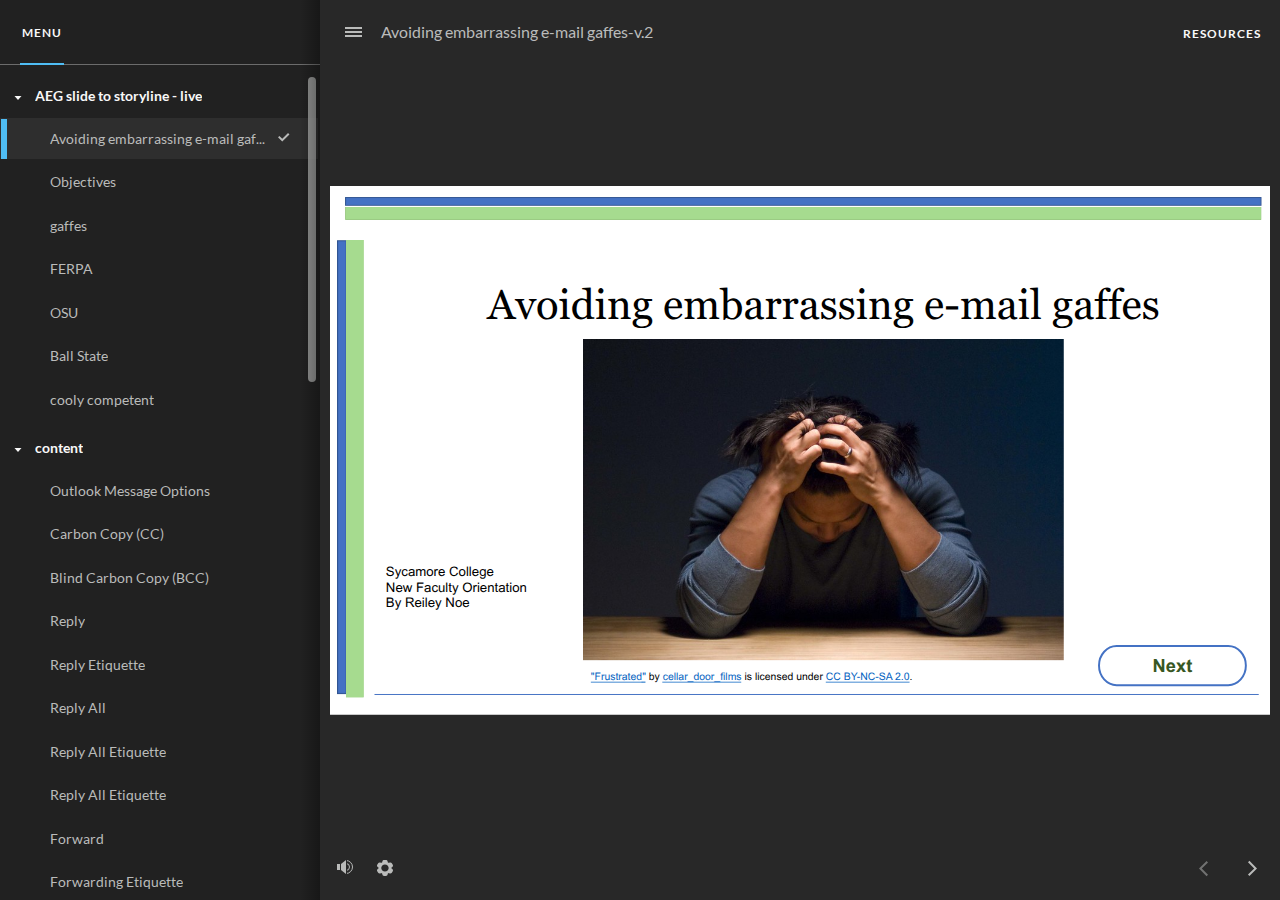
<file: index.html>
<!doctype html>
<html lang="en-US">
<head>
  <meta charset="utf-8">
  <!-- Created using Storyline 360 - http://www.articulate.com  -->
  <!-- version: 3.64.27845.0 -->
  <title>Avoiding embarrassing e-mail gaffes-v.2</title>
  <meta http-equiv="x-ua-compatible" content="IE=edge"/>
  <meta name="viewport" content="width=device-width,initial-scale=1,user-scalable=no,shrink-to-fit=no,minimal-ui"/>
  <meta name="apple-mobile-web-app-capable" content="yes"/>
  <style>
    html, body { height: 100%; padding: 0; margin: 0 }
    #app { height: 100%; width: 100%; }
  </style>
  
  <script>window.THREE = { };</script>
</head>
<body style="background: #282828" class="cs-HTML theme-unified">
  <!-- 360 -->
  <script>!function(e){var i=/iPhone/i,o=/iPod/i,n=/iPad/i,t=/(?=.*\bAndroid\b)(?=.*\bMobile\b)/i,d=/Android/i,s=/(?=.*\bAndroid\b)(?=.*\bSD4930UR\b)/i,b=/(?=.*\bAndroid\b)(?=.*\b(?:KFOT|KFTT|KFJWI|KFJWA|KFSOWI|KFTHWI|KFTHWA|KFAPWI|KFAPWA|KFARWI|KFASWI|KFSAWI|KFSAWA)\b)/i,r=/IEMobile/i,h=/(?=.*\bWindows\b)(?=.*\bARM\b)/i,a=/BlackBerry/i,l=/BB10/i,p=/Opera Mini/i,f=/(CriOS|Chrome)(?=.*\bMobile\b)/i,u=/(?=.*\bFirefox\b)(?=.*\bMobile\b)/i,c=new RegExp("(?:Nexus 7|BNTV250|Kindle Fire|Silk|GT-P1000)","i"),w=function(e,i){return e.test(i)},A=function(e){var A=e||navigator.userAgent,v=A.split("[FBAN");if(void 0!==v[1]&&(A=v[0]),this.apple={phone:w(i,A),ipod:w(o,A),tablet:!w(i,A)&&w(n,A),device:w(i,A)||w(o,A)||w(n,A)},this.amazon={phone:w(s,A),tablet:!w(s,A)&&w(b,A),device:w(s,A)||w(b,A)},this.android={phone:w(s,A)||w(t,A),tablet:!w(s,A)&&!w(t,A)&&(w(b,A)||w(d,A)),device:w(s,A)||w(b,A)||w(t,A)||w(d,A)},this.windows={phone:w(r,A),tablet:w(h,A),device:w(r,A)||w(h,A)},this.other={blackberry:w(a,A),blackberry10:w(l,A),opera:w(p,A),firefox:w(u,A),chrome:w(f,A),device:w(a,A)||w(l,A)||w(p,A)||w(u,A)||w(f,A)},this.seven_inch=w(c,A),this.any=this.apple.device||this.android.device||this.windows.device||this.other.device||this.seven_inch,this.phone=this.apple.phone||this.android.phone||this.windows.phone,this.tablet=this.apple.tablet||this.android.tablet||this.windows.tablet,"undefined"==typeof window)return this},v=function(){var e=new A;return e.Class=A,e};"undefined"!=typeof module&&module.exports&&"undefined"==typeof window?module.exports=A:"undefined"!=typeof module&&module.exports&&"undefined"!=typeof window?module.exports=v():"function"==typeof define&&define.amd?define("isMobile",[],e.isMobile=v()):e.isMobile=v()}(this);
    window.isMobile.apple.tablet = window.isMobile.apple.tablet ||
      (navigator.platform === 'MacIntel' && navigator.maxTouchPoints > 1);
    window.isMobile.apple.device = window.isMobile.apple.device || window.isMobile.apple.tablet;
    window.isMobile.tablet = window.isMobile.tablet || window.isMobile.apple.tablet;
    window.isMobile.any = window.isMobile.any || window.isMobile.apple.tablet;
  </script>

  <div id="focus-sink" tabindex="-1"></div>

  <div id="preso"></div>
  <script>
    window.DS = {};
    window.globals = {
      DATA_PATH_BASE: '',
      HAS_FRAME: true,
      HAS_SLIDE: true,

      lmsPresent: false,
      tinCanPresent: false,
      cmi5Present: false,
      aoSupport: false,
      scale: 'noscale',
      captureRc: false,
      browserSize: 'optimal',
      bgColor: '#282828',
      features: 'InsertSvgPicture,MultipleQuizTracking,QuestionCorrectVariable',
      themeName: 'unified',
      preloaderColor: '#FFFFFF',
      suppressAnalytics: false,
      productChannel: 'stable',
      publishSource: 'storyline',
      aid: 'aid|9227f18e-4fe3-4100-81b3-c6674b9b1d65',
      cid: '32aa2cbf-42cf-413d-b559-9ff924e13084',
      playerVersion: '3.64.27845.0',
      publishTimestamp: '2022-06-24T22:06:12.1861069Z',
      maxIosVideoElements: 10,

      
      parseParams: function(qs) {
        if (window.globals.parsedParams != null) {
          return window.globals.parsedParams;
        }
        qs = (qs || window.location.search.substr(1)).split('+').join(' ');
        var params = {},
            tokens,
            re = /[?&]?([^=]+)=([^&]*)/g;

        while (tokens = re.exec(qs)) {
          params[decodeURIComponent(tokens[1]).trim()] =
            decodeURIComponent(tokens[2]).trim();
        }
        window.globals.parsedParams = params;
        return params;
      }

    };

    (function() {

      var classTypes = [ 'desktop', 'mobile', 'phone', 'tablet' ];

      var addDeviceClasses = function(prefix, testObj) {
        var curr, i;
        for (i = 0; i < classTypes.length; i++) {
          curr = classTypes[i];
          if (testObj[curr]) {
            document.body.classList.add(prefix + curr);
          }
        }
      };

      var params = window.globals.parseParams(),
          isDevicePreview = params.devicepreview === '1',
          isPhoneOverride = params.deviceType === 'phone' || (isDevicePreview && params.phone == '1'),
          isTabletOverride = (params.deviceType === 'tablet' || isDevicePreview) && !isPhoneOverride,
          isMobileOverride = isPhoneOverride || isTabletOverride;

      var deviceView = {
        desktop: !window.isMobile.any && !isMobileOverride,
        mobile: window.isMobile.any || isMobileOverride,
        phone: isPhoneOverride || (window.isMobile.phone && !isTabletOverride),
        tablet: isTabletOverride || window.isMobile.tablet
      };

      window.globals.deviceView = deviceView;
      window.isMobile.desktop = !window.isMobile.any;
      window.isMobile.mobile = window.isMobile.any;

      addDeviceClasses('view-', deviceView);

    })();
  </script>
  
  <script src='story_content/user.js' type=text/javascript></script>
  <div class="slide-loader"></div>

  <script>
    var doc = document, loader = doc.body.querySelector('.slide-loader'); [ 1, 2, 3 ].forEach(function(n) { var d = doc.createElement('div'); d.style.backgroundColor = window.globals.preloaderColor; d.classList.add('mobile-loader-dot'); d.classList.add('dot' + n); loader.appendChild(d); });
  </script>

  <div class="mobile-load-title-overlay" style="display: none">
    <div class="mobile-load-title">Avoiding embarrassing e-mail gaffes-v.2</div>
  </div>

  <div class="mobile-chrome-warning"></div>

  <script>
    
    if (window.autoSpider && window.vInterfaceObject) {
      document.querySelector('.mobile-load-title-overlay').style.display = 'none';
    }
  </script>

  

  <link rel="stylesheet" href="html5/data/css/output.min.css" data-noprefix/>
</body>
<script src="html5/lib/scripts/bootstrapper.min.js"></script>
</html>
</file>
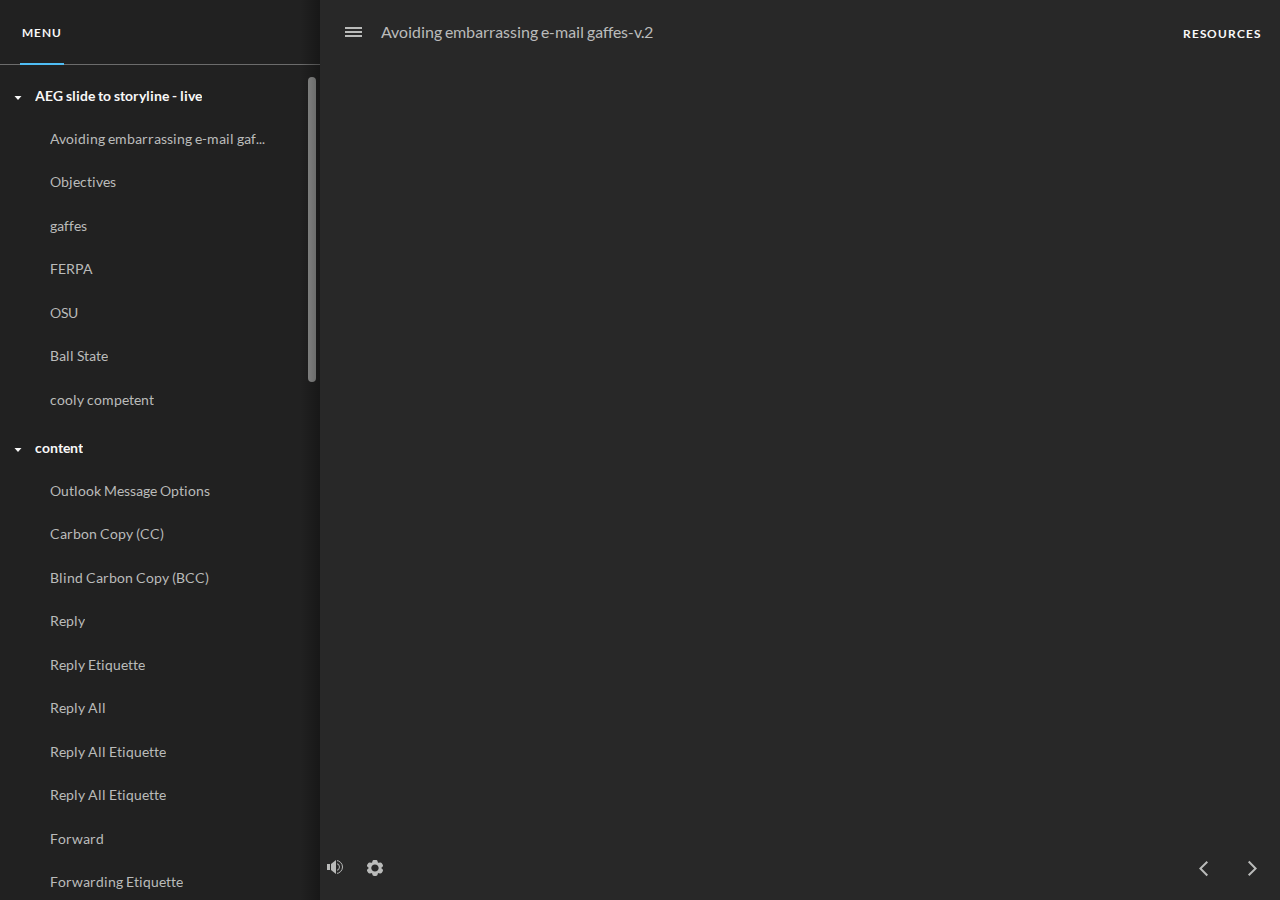
<file: index_lms.html>
<!doctype html>
<html lang="en-US">
<head>
  <meta charset="utf-8">
  <!-- Created using Storyline 360 - http://www.articulate.com  -->
  <!-- version: 3.64.27845.0 -->
  <title>Avoiding embarrassing e-mail gaffes-v.2</title>
  <meta http-equiv="x-ua-compatible" content="IE=edge"/>
  <meta name="viewport" content="width=device-width,initial-scale=1,user-scalable=no,shrink-to-fit=no,minimal-ui"/>
  <meta name="apple-mobile-web-app-capable" content="yes"/>
  <style>
    html, body { height: 100%; padding: 0; margin: 0 }
    #app { height: 100%; width: 100%; }
  </style>
  <script src="lms/scormdriver.js" charset="utf-8"></script>
  <script>window.THREE = { };</script>
</head>
<body style="background: #282828" class="cs-HTML theme-unified">
  <!-- 360 -->
  <script>!function(e){var i=/iPhone/i,o=/iPod/i,n=/iPad/i,t=/(?=.*\bAndroid\b)(?=.*\bMobile\b)/i,d=/Android/i,s=/(?=.*\bAndroid\b)(?=.*\bSD4930UR\b)/i,b=/(?=.*\bAndroid\b)(?=.*\b(?:KFOT|KFTT|KFJWI|KFJWA|KFSOWI|KFTHWI|KFTHWA|KFAPWI|KFAPWA|KFARWI|KFASWI|KFSAWI|KFSAWA)\b)/i,r=/IEMobile/i,h=/(?=.*\bWindows\b)(?=.*\bARM\b)/i,a=/BlackBerry/i,l=/BB10/i,p=/Opera Mini/i,f=/(CriOS|Chrome)(?=.*\bMobile\b)/i,u=/(?=.*\bFirefox\b)(?=.*\bMobile\b)/i,c=new RegExp("(?:Nexus 7|BNTV250|Kindle Fire|Silk|GT-P1000)","i"),w=function(e,i){return e.test(i)},A=function(e){var A=e||navigator.userAgent,v=A.split("[FBAN");if(void 0!==v[1]&&(A=v[0]),this.apple={phone:w(i,A),ipod:w(o,A),tablet:!w(i,A)&&w(n,A),device:w(i,A)||w(o,A)||w(n,A)},this.amazon={phone:w(s,A),tablet:!w(s,A)&&w(b,A),device:w(s,A)||w(b,A)},this.android={phone:w(s,A)||w(t,A),tablet:!w(s,A)&&!w(t,A)&&(w(b,A)||w(d,A)),device:w(s,A)||w(b,A)||w(t,A)||w(d,A)},this.windows={phone:w(r,A),tablet:w(h,A),device:w(r,A)||w(h,A)},this.other={blackberry:w(a,A),blackberry10:w(l,A),opera:w(p,A),firefox:w(u,A),chrome:w(f,A),device:w(a,A)||w(l,A)||w(p,A)||w(u,A)||w(f,A)},this.seven_inch=w(c,A),this.any=this.apple.device||this.android.device||this.windows.device||this.other.device||this.seven_inch,this.phone=this.apple.phone||this.android.phone||this.windows.phone,this.tablet=this.apple.tablet||this.android.tablet||this.windows.tablet,"undefined"==typeof window)return this},v=function(){var e=new A;return e.Class=A,e};"undefined"!=typeof module&&module.exports&&"undefined"==typeof window?module.exports=A:"undefined"!=typeof module&&module.exports&&"undefined"!=typeof window?module.exports=v():"function"==typeof define&&define.amd?define("isMobile",[],e.isMobile=v()):e.isMobile=v()}(this);
    window.isMobile.apple.tablet = window.isMobile.apple.tablet ||
      (navigator.platform === 'MacIntel' && navigator.maxTouchPoints > 1);
    window.isMobile.apple.device = window.isMobile.apple.device || window.isMobile.apple.tablet;
    window.isMobile.tablet = window.isMobile.tablet || window.isMobile.apple.tablet;
    window.isMobile.any = window.isMobile.any || window.isMobile.apple.tablet;
  </script>

  <div id="focus-sink" tabindex="-1"></div>

  <div id="preso"></div>
  <script>
    window.DS = {};
    window.globals = {
      DATA_PATH_BASE: '',
      HAS_FRAME: true,
      HAS_SLIDE: true,

      lmsPresent: true,
      tinCanPresent: false,
      cmi5Present: false,
      aoSupport: false,
      scale: 'noscale',
      captureRc: false,
      browserSize: 'optimal',
      bgColor: '#282828',
      features: 'InsertSvgPicture,MultipleQuizTracking,QuestionCorrectVariable',
      themeName: 'unified',
      preloaderColor: '#FFFFFF',
      suppressAnalytics: false,
      productChannel: 'stable',
      publishSource: 'storyline',
      aid: 'aid|9227f18e-4fe3-4100-81b3-c6674b9b1d65',
      cid: '32aa2cbf-42cf-413d-b559-9ff924e13084',
      playerVersion: '3.64.27845.0',
      publishTimestamp: '2022-06-24T22:06:12.2455613Z',
      maxIosVideoElements: 10,

      
      parseParams: function(qs) {
        if (window.globals.parsedParams != null) {
          return window.globals.parsedParams;
        }
        qs = (qs || window.location.search.substr(1)).split('+').join(' ');
        var params = {},
            tokens,
            re = /[?&]?([^=]+)=([^&]*)/g;

        while (tokens = re.exec(qs)) {
          params[decodeURIComponent(tokens[1]).trim()] =
            decodeURIComponent(tokens[2]).trim();
        }
        window.globals.parsedParams = params;
        return params;
      }

    };

    (function() {

      var classTypes = [ 'desktop', 'mobile', 'phone', 'tablet' ];

      var addDeviceClasses = function(prefix, testObj) {
        var curr, i;
        for (i = 0; i < classTypes.length; i++) {
          curr = classTypes[i];
          if (testObj[curr]) {
            document.body.classList.add(prefix + curr);
          }
        }
      };

      var params = window.globals.parseParams(),
          isDevicePreview = params.devicepreview === '1',
          isPhoneOverride = params.deviceType === 'phone' || (isDevicePreview && params.phone == '1'),
          isTabletOverride = (params.deviceType === 'tablet' || isDevicePreview) && !isPhoneOverride,
          isMobileOverride = isPhoneOverride || isTabletOverride;

      var deviceView = {
        desktop: !window.isMobile.any && !isMobileOverride,
        mobile: window.isMobile.any || isMobileOverride,
        phone: isPhoneOverride || (window.isMobile.phone && !isTabletOverride),
        tablet: isTabletOverride || window.isMobile.tablet
      };

      window.globals.deviceView = deviceView;
      window.isMobile.desktop = !window.isMobile.any;
      window.isMobile.mobile = window.isMobile.any;

      addDeviceClasses('view-', deviceView);

    })();
  </script>
  
  <script src='story_content/user.js' type=text/javascript></script>
  <div class="slide-loader"></div>

  <script>
    var doc = document, loader = doc.body.querySelector('.slide-loader'); [ 1, 2, 3 ].forEach(function(n) { var d = doc.createElement('div'); d.style.backgroundColor = window.globals.preloaderColor; d.classList.add('mobile-loader-dot'); d.classList.add('dot' + n); loader.appendChild(d); });
  </script>

  <div class="mobile-load-title-overlay" style="display: none">
    <div class="mobile-load-title">Avoiding embarrassing e-mail gaffes-v.2</div>
  </div>

  <div class="mobile-chrome-warning"></div>

  <script>
    
    if (window.autoSpider && window.vInterfaceObject) {
      document.querySelector('.mobile-load-title-overlay').style.display = 'none';
    }
  </script>

  

  <link rel="stylesheet" href="html5/data/css/output.min.css" data-noprefix/>
</body>
<script src="html5/lib/scripts/bootstrapper.min.js"></script>
</html>
</file>
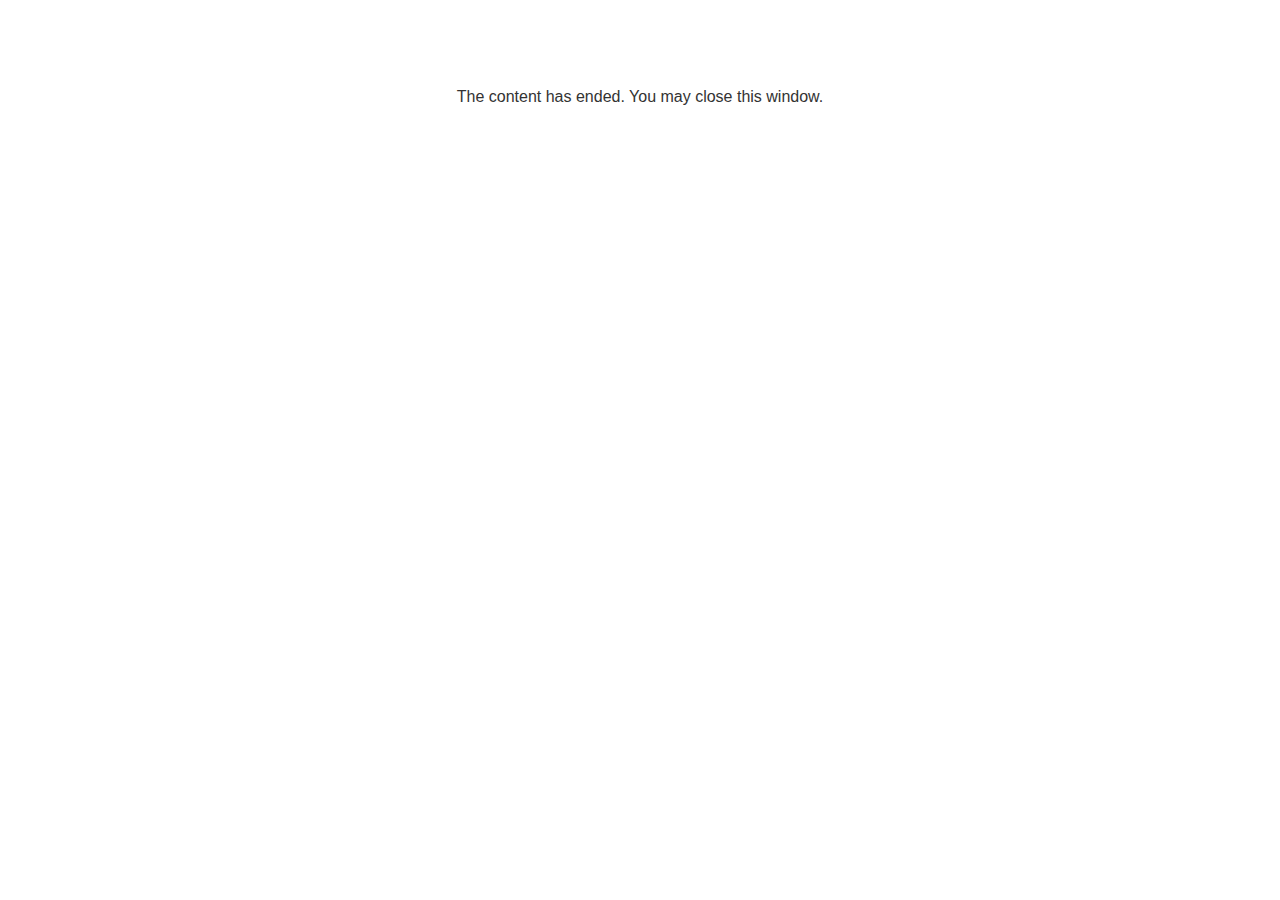
<file: lms - Copy/goodbye.html>
<!doctype html>
<html>
<body style="background-color: #ffffff;">

<p role="alert" style="color: #333333;font-family: Lato, articulate, tahoma, arial;font-size: medium;text-align: center;">
<br><br><br><br>
The content has ended. You may close this window.
</p>

</body>
</html>
</file>
